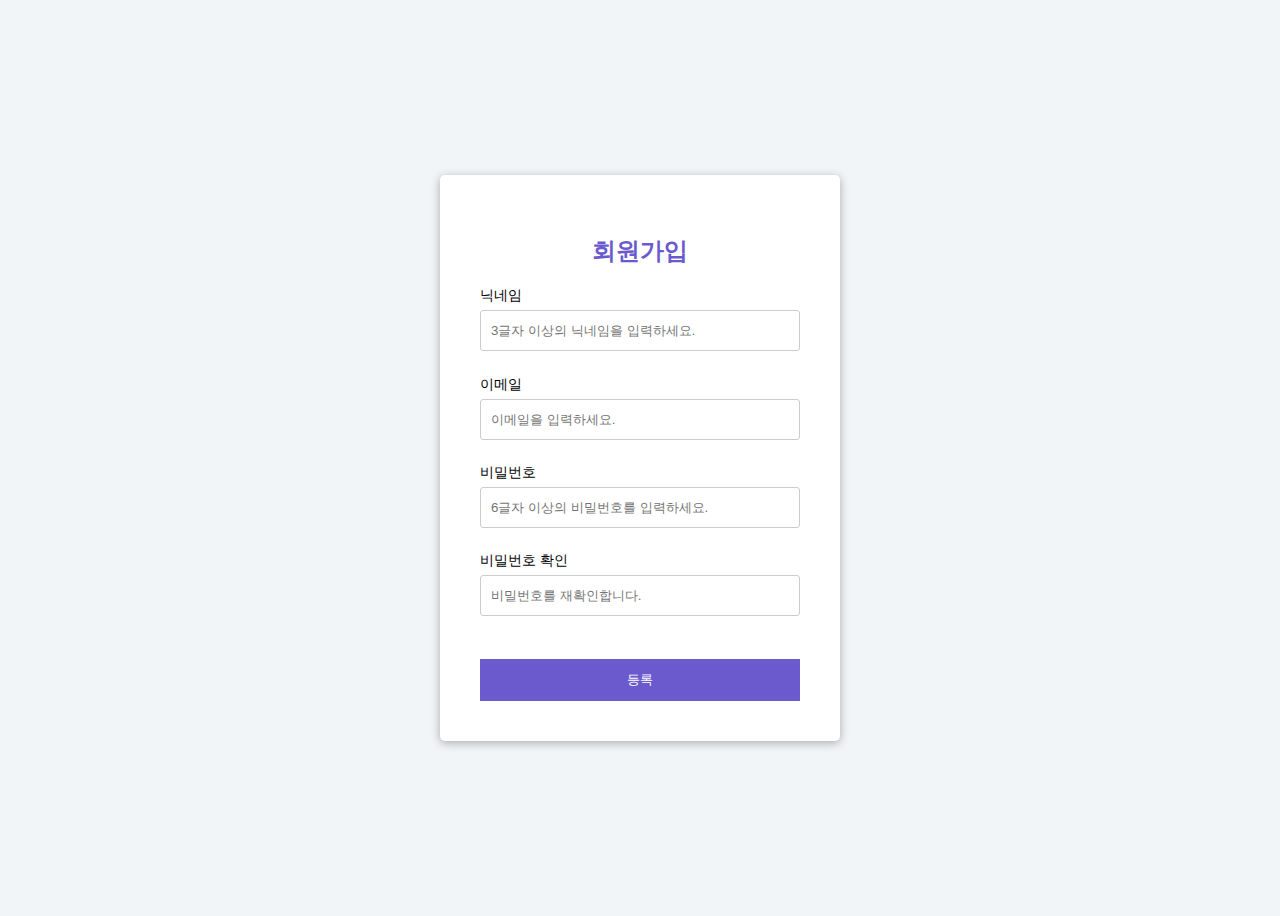
<file: formValidator/index.html>
<!DOCTYPE html>
<html>
  <head>
    <meta charset="utf-8" />
    <meta http-equiv="X-UA-Compatible" content="IE=edge" />
    <title>Page Title</title>
    <meta name="viewport" content="width=device-width, initial-scale=1" />
    <link rel="stylesheet" type="text/css" media="screen" href="main.css" />
  </head>
  <body>
    <div id="container">
      <h2>회원가입</h2>
      <form action="#" onsubmit="submitForms()" id="form-container">
        <div class="form-item">
          <label for="nickname">닉네임</label>
          <input type="text" id="nickname" placeholder="3글자 이상의 닉네임을 입력하세요." />
          <small>머가틀렸어다시해</small>
        </div>
        <div class="form-item">
          <label for="email">이메일</label>
          <input type="text" id="email" placeholder="이메일을 입력하세요." />
          <small>-</small>
        </div>
        <div class="form-item">
          <label for="passworde">비밀번호</label>
          <input type="password" id="password" placeholder="6글자 이상의 비밀번호를 입력하세요." />
          <small>-</small>
        </div>
        <div class="form-item">
          <label for="confirmPassword">비밀번호 확인</label>
          <input type="password" id="confirmPassword" placeholder="비밀번호를 재확인합니다." />
          <small>-</small>
        </div>
        <button>등록</button>
      </form>
    </div>
    <script src="main.js"></script>
  </body>
</html>
</file>
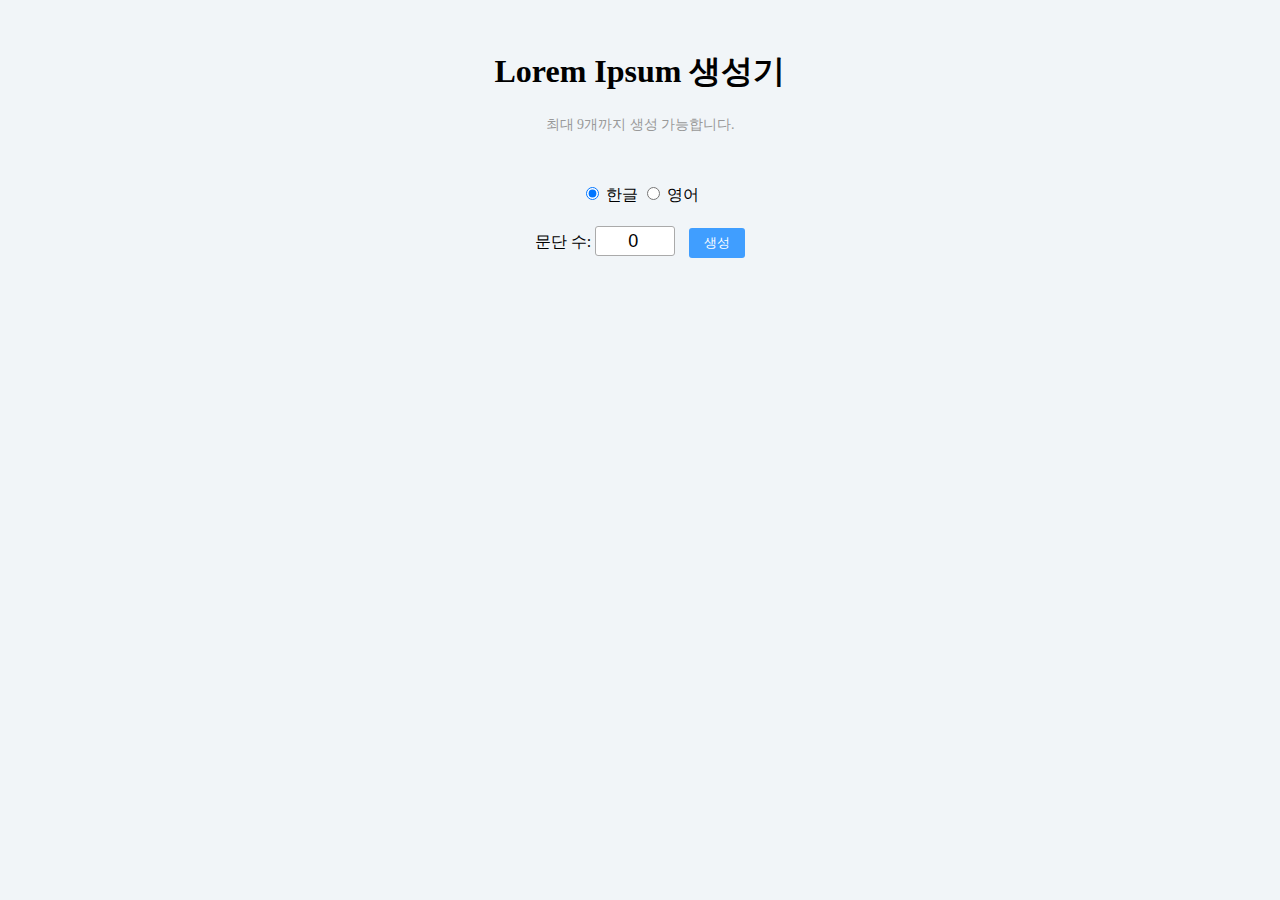
<file: makeLoremIpsum/index.html>
<!DOCTYPE html>
<html>
  <head>
    <meta charset="utf-8" />
    <meta http-equiv="X-UA-Compatible" content="IE=edge" />
    <title>로렘 입숨 생성기</title>
    <meta name="viewport" content="width=device-width, initial-scale=1" />
    <link rel="stylesheet" type="text/css" media="screen" href="main.css" /> 
  </head>
  <body>
    <section class="container">
      <h1>Lorem Ipsum 생성기</h1>
      <span class="tip">최대 9개까지 생성 가능합니다.</span>
      <form class="setting-form" onsubmit="generateText(event)">
        <div class="text-lang">
          <label><input type="radio" name="language" value="ko" checked> 한글</label>
          <label><input type="radio" name="language" value="en"> 영어</label>
        </div>
        <div class="text-number">
          <span>문단 수:</span>
          <input type="number" value="0" id="numberInput" />
          <button>생성</button>
        </div>
      </form>
      <ul class="text-container"></ul>
    </section>
    <script src="main.js"></script> 
  </body>
</html>
</file>
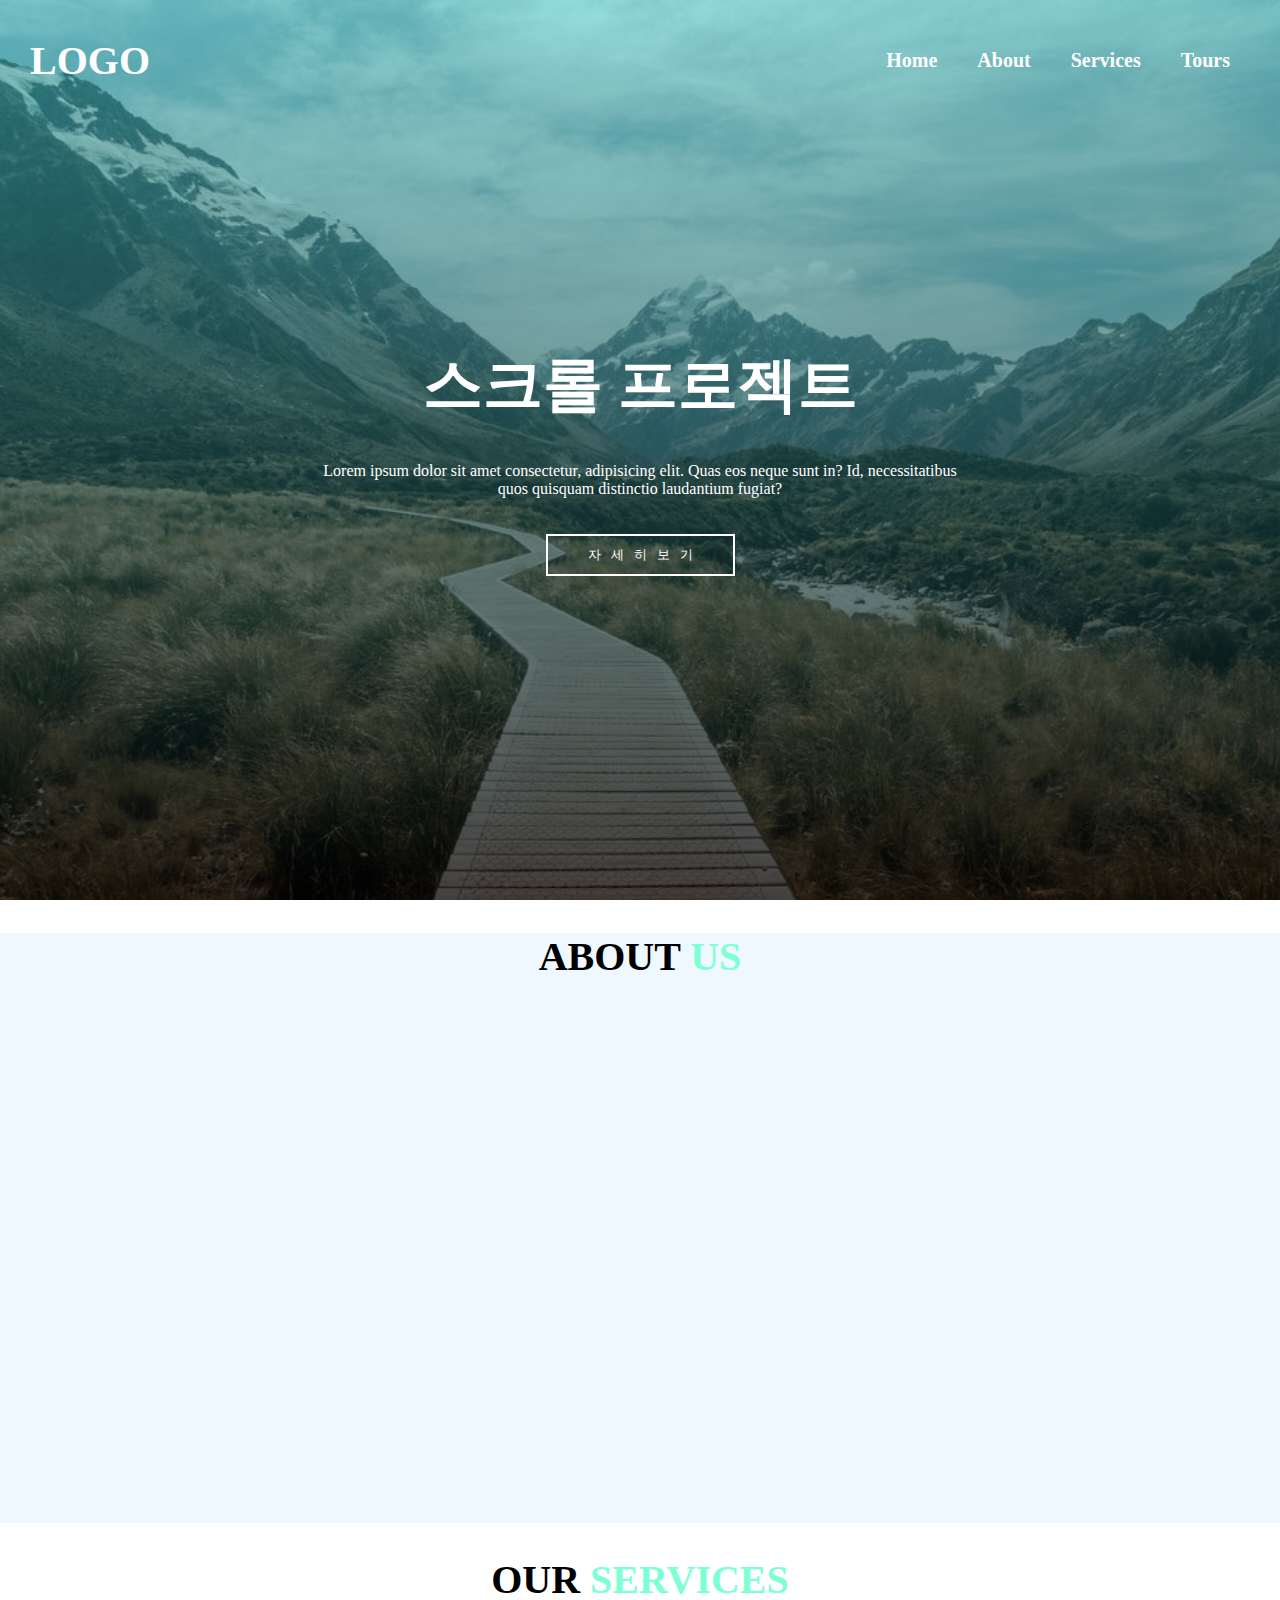
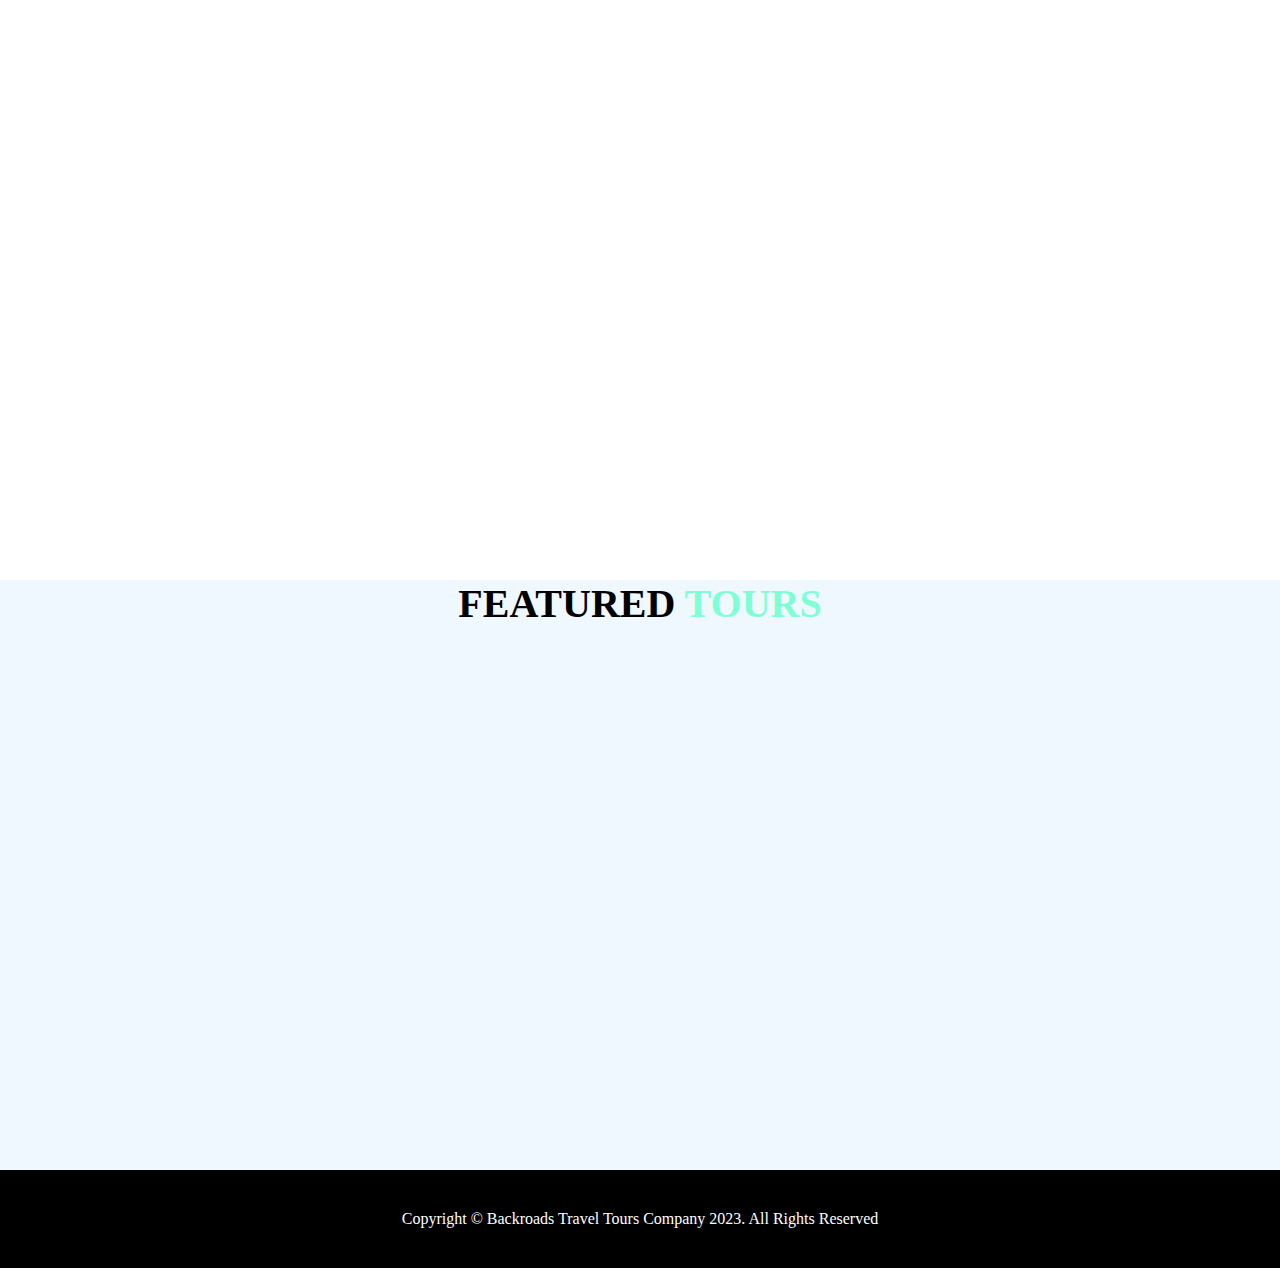
<file: navgaion/index.html>
<!DOCTYPE html>
<html>
  <head>
    <meta charset="utf-8" />
    <meta http-equiv="X-UA-Compatible" content="IE=edge" />
    <title>네비게이션</title>
    <meta name="viewport" content="width=device-width, initial-scale=1" />
    <link rel="stylesheet" type="text/css" media="screen" href="main.css" />
  </head>
  <body>
    <header>
      <nav id="navbar">
        <h1>LOGO</h1>
        <ul>
          <li>Home</li>
          <li>About</li>
          <li>Services</li>
          <li>Tours</li>
        </ul>
      </nav>
      <section id="banner">
          <h2>스크롤 프로젝트</h2>
          <p>Lorem ipsum dolor sit amet consectetur, adipisicing elit. Quas eos neque sunt in? Id, necessitatibus quos quisquam distinctio laudantium fugiat?</p>
          <button>자세히보기</button>
      </section>
    </header>
    <section id="about" class="sections">
      <h2>ABOUT <span>US</span></h2>
    </section>
    <section id="services" class="sections">
      <h2>OUR <span>SERVICES</span></h2>
    </section>
    <section id="tours" class="sections">
      <h2>FEATURED <span>TOURS</span></h2>
    </section>
    <footer>
      <p>Copyright © Backroads Travel Tours Company 2023. All Rights Reserved</p>
    </footer>
    <script src="main.js"></script>
  </body>
</html>
</file>
<file: formValidator/main.css>
body {
  background-color: #f1f5f8;
  display: flex;
  justify-content: center;
  align-items: center;
  height: 100vh;
}
#container {
  background-color: #fff;
  width: 400px;
  box-shadow: 0 2px 10px rgb(0 0 0 / 30%);
  padding: 40px;
  box-sizing: border-box;
  border-radius: 5px;
  /* border: 1px solid slateblue; */
}
#container h2 {
  text-align: center;
  color: slateblue;
}

#form-container .form-item {
  margin-bottom: 5px;
}

#form-container .form-item input {
  width: 100%;
  padding: 12px 10px;
  box-sizing: border-box;
  border: 1px solid #ccc;
  border-radius: 3px;
  outline-color: slateblue;
}

#form-container .form-item label {
  margin-bottom: 5px;
  display: inline-block;
  font-size: 14px;
}

#form-container .form-item small {
  visibility: hidden;
  font-size: 12px;
  margin-top: 3px;
}

#form-container button {
  width: 100%;
  border: none;
  padding: 12px 0;
  margin-top: 20px;
  background-color: slateblue;
  color: #fff;
  cursor: pointer;
}

.error-text small {
  visibility: unset !important;
  color: tomato;
}
.error-text input {
  border: 2px solid tomato !important;
}
</file>
<file: makeLoremIpsum/main.css>
body {
  background-color: #f1f5f8;
}
.container {
  max-width: 980px;
  margin: 50px auto;
  text-align: center;
}
.container > .setting-form {
  margin-top: 50px;
}
.container > .tip{
  color: #999;
  font-size: 14px;
}
.container > .setting-form >.text-number input {
  padding-left: 13px;
  font-size: 18px;
  width: 80px;
  height: 30px;
  box-sizing: border-box;
  border: 1px solid #aaa;
  border-radius: 3px;
  text-align: center;
}
.container > .setting-form > .text-lang{
  margin-bottom: 20px;
}
.container > .setting-form button {
  cursor: pointer;
  height: 30px;
  background-color: #409eff;
  border: none;
  border-radius: 3px;
  padding: 0 15px;
  margin-left: 10px;
  color: #fff;
}
.container > .text-container{
  text-align: left;
}
.container > .text-container li{
  margin: 30px 0;
  list-style: none;
}
</file>
<file: navgaion/main.css>
body {
  margin: 0;
}
header{
  background: linear-gradient(rgba(63, 208, 212, 0.5), rgba(0, 0, 0, 0.7)), url(./img/hero-bcg.jpeg) center/cover no-repeat;
  height: 100vh;
}
header #banner{
  display: flex;
  flex-direction: column;
  align-items: center;
  justify-content: center;
  text-align: center;
  height: 100vh;
  color: #fff
}
header #banner h2{
  font-size: 60px;
  margin: 20px;
}
header #banner p{
  max-width: 40rem;
}
header #banner button{
  letter-spacing: 10px;
  padding: 10px 30px 10px 40px;
  background-color: transparent;
  border: 2px solid #fff;
  color: #fff;
  margin-top: 20px;
  cursor: pointer;
  text-align: center;
  
}

header nav {
  width: 100%;
  background-color: transparent;
  display: flex;
  justify-content: space-between;
  align-items: center;
  padding: 10px 30px;
  box-sizing: border-box;
  color: #fff;
  font-size: 20px;
  font-weight: 600;
  position: absolute;
  top: 0;
}
nav ul {
  display: flex;
}
nav ul li {
  margin: 0 20px;
  list-style: none;
  cursor: pointer;
}
nav ul li:hover {
  color: brown;
}

.sections{
  height: 550px;
  padding-bottom: 40px;
}
.sections h2{
  text-align: center;
  font-size: 40px;
}
.sections h2 span{
  color: aquamarine;
}
#about{
  background-color: aliceblue;
}
#services{
  
}
#tours{
  background-color: aliceblue;
}

footer{
  background-color: black;
  text-align: center;
  color: #fff;
}
footer p{
  margin: auto;
  padding: 40px 0;
}
.back-color{
  background-color: rgba(255,255,255,.7);
  position: sticky;
}
</file>
